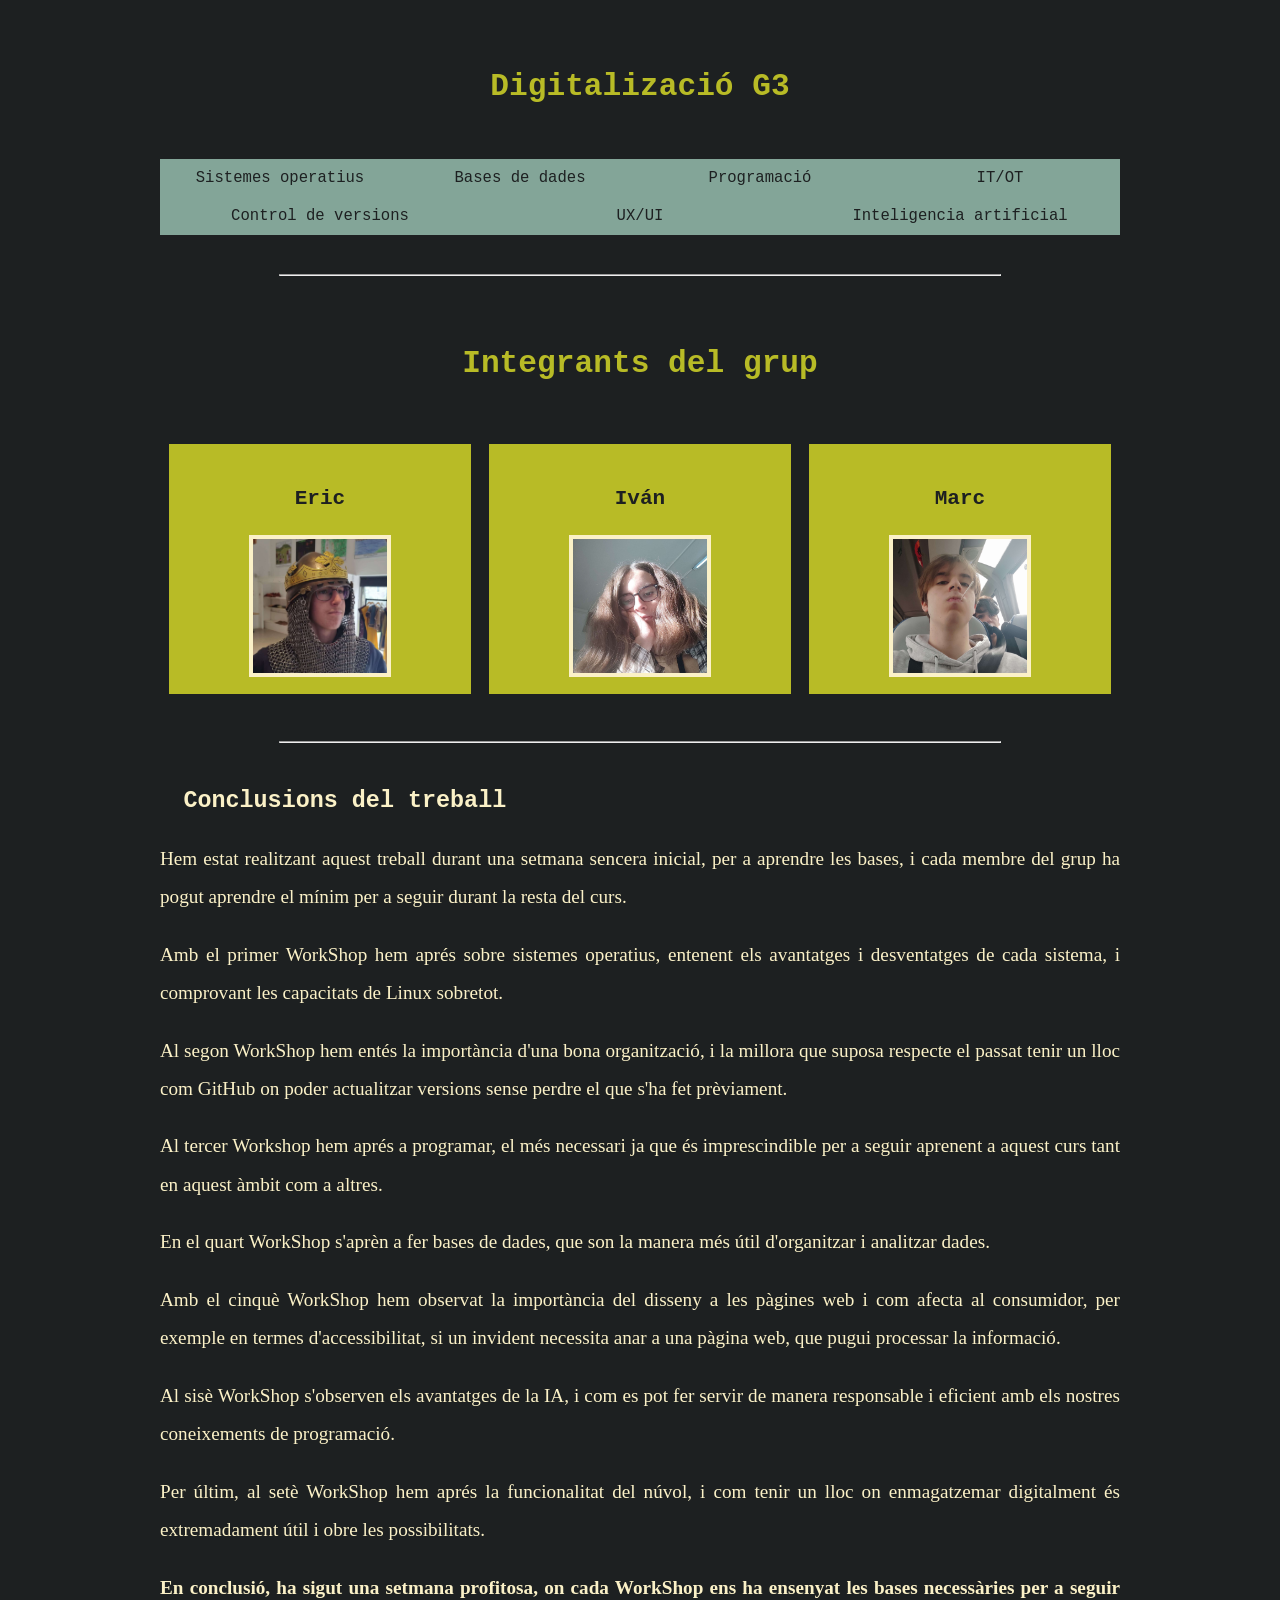
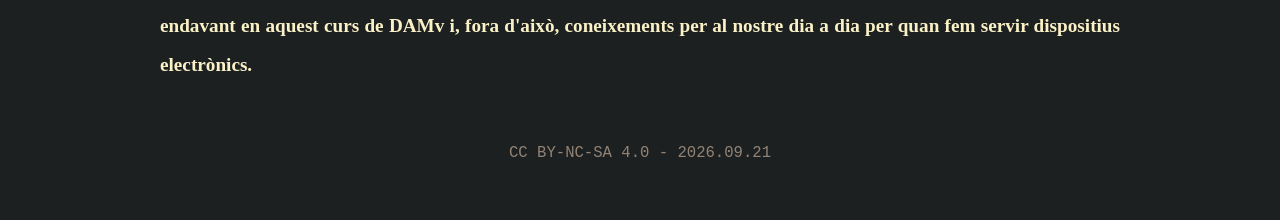
<file: index.html>
<!DOCTYPE html>
<html lang="es">
    <head>
        <meta charset="UTF-8" />
	<title>Digitalització G3</title>
        <link rel="stylesheet" href="/styles.css">
        <link rel="icon" type="image/x-icon" href="/media/pfp.jpg">
        <meta name="viewport" content="width=device-width,initial-scale=1" />
    </head>
    <script src="https://louisabraham.github.io/nekojs/neko.js" data-autostart></script>
    <body>
        <h1><a href="/">Digitalizació G3</a></h1>
        <header>
            <a href="os">Sistemes operatius</a>
            <a href="db">Bases de dades</a>
            <a href="kt">Programació</a>
            <a href="it">IT/OT</a>
        </header>
        <header>
            <a href="git">Control de versions</a>
	    <a href="ui">UX/UI</a>
            <a href="ai">Inteligencia artificial</a>
        </header>
        <hr>
        <h1>Integrants del grup</h1>
        <div id="profiles">
            <div class="profile">
                <h2>Eric</h2>
                <img src="/media/eric.jpg">
            </div>
            <div class="profile">
                <h2>Iván</h2>
                <img src="/media/ivan.jpg">
            </div>
            <div class="profile">
                <h2>Marc</h2>
                <img src="/media/marc.jpg">
            </div>
        </div>

	<hr>
	<h2>Conclusions del treball</h2>
<p>Hem estat realitzant aquest treball durant una setmana sencera inicial, per a aprendre les bases, i cada membre del grup ha pogut aprendre el mínim per a seguir durant la resta del curs.</p>
<p>Amb el primer WorkShop hem aprés sobre sistemes operatius, entenent els avantatges i desventatges de cada sistema, i comprovant les capacitats de Linux sobretot.</p>
<p>Al segon WorkShop hem entés la importància d'una bona organització, i la millora que suposa respecte el passat tenir un lloc com GitHub on poder actualitzar versions sense perdre el que s'ha fet prèviament.</p>
<p>Al tercer Workshop hem aprés a programar, el més necessari ja que és imprescindible per a seguir aprenent a aquest curs tant en aquest àmbit com a altres.</p>
<p>En el quart WorkShop s'aprèn a fer bases de dades, que son la manera més útil d'organitzar i analitzar dades.</p>
<p>Amb el cinquè WorkShop hem observat la importància del disseny a les pàgines web i com afecta al consumidor, per exemple en termes d'accessibilitat, si un invident necessita anar a una pàgina web, que pugui processar la informació.</p>
<p>Al sisè WorkShop s'observen els avantatges de la IA, i com es pot fer servir de manera responsable i eficient amb els nostres coneixements de programació.</p>
<p>Per últim, al setè WorkShop hem aprés la funcionalitat del núvol, i com tenir un lloc on enmagatzemar digitalment és extremadament útil i obre les possibilitats.</p>
<p><b>En conclusió, ha sigut una setmana profitosa, on cada WorkShop ens ha ensenyat les bases necessàries per a seguir endavant en aquest curs de DAMv i, fora d'això, coneixements per al nostre dia a dia per quan fem servir dispositius electrònics.</b></p>

        <footer>
            CC BY-NC-SA 4.0 - 2026.09.21
        </footer>
    </body>
</html>
</file>
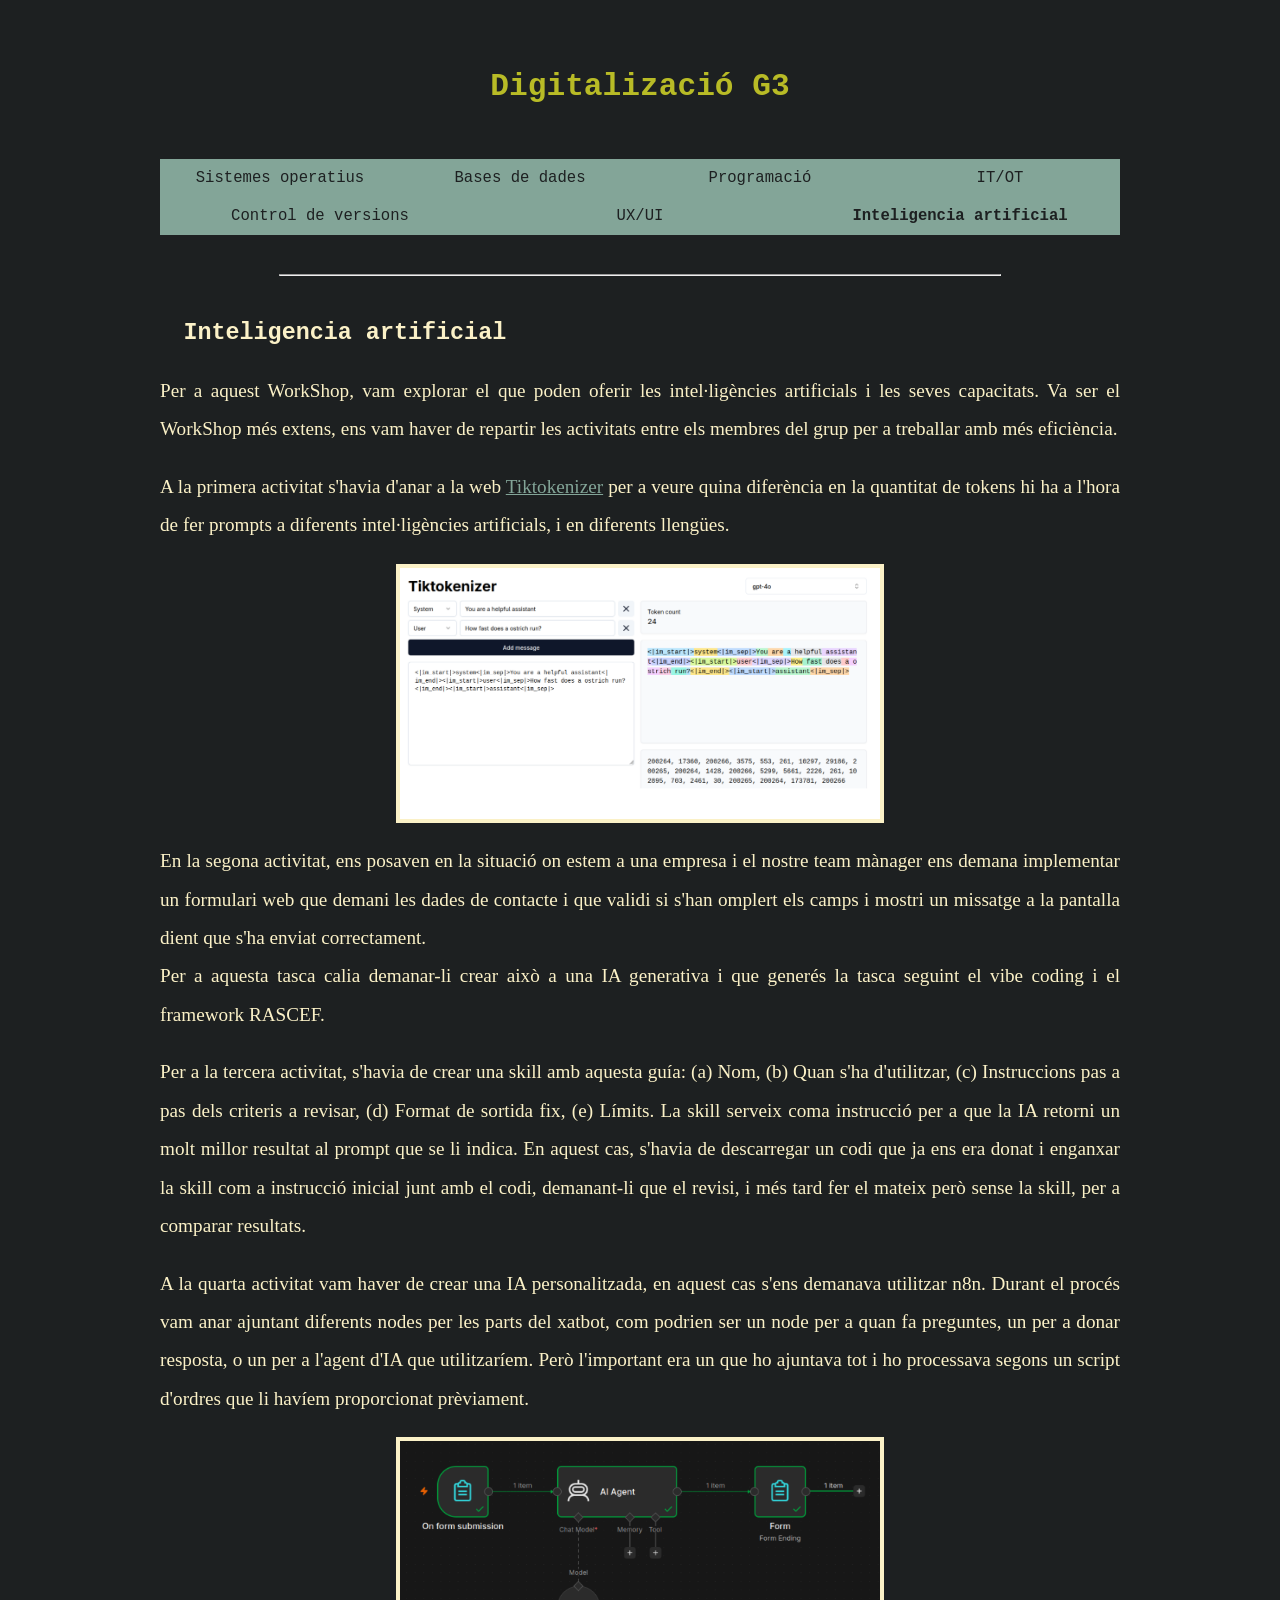
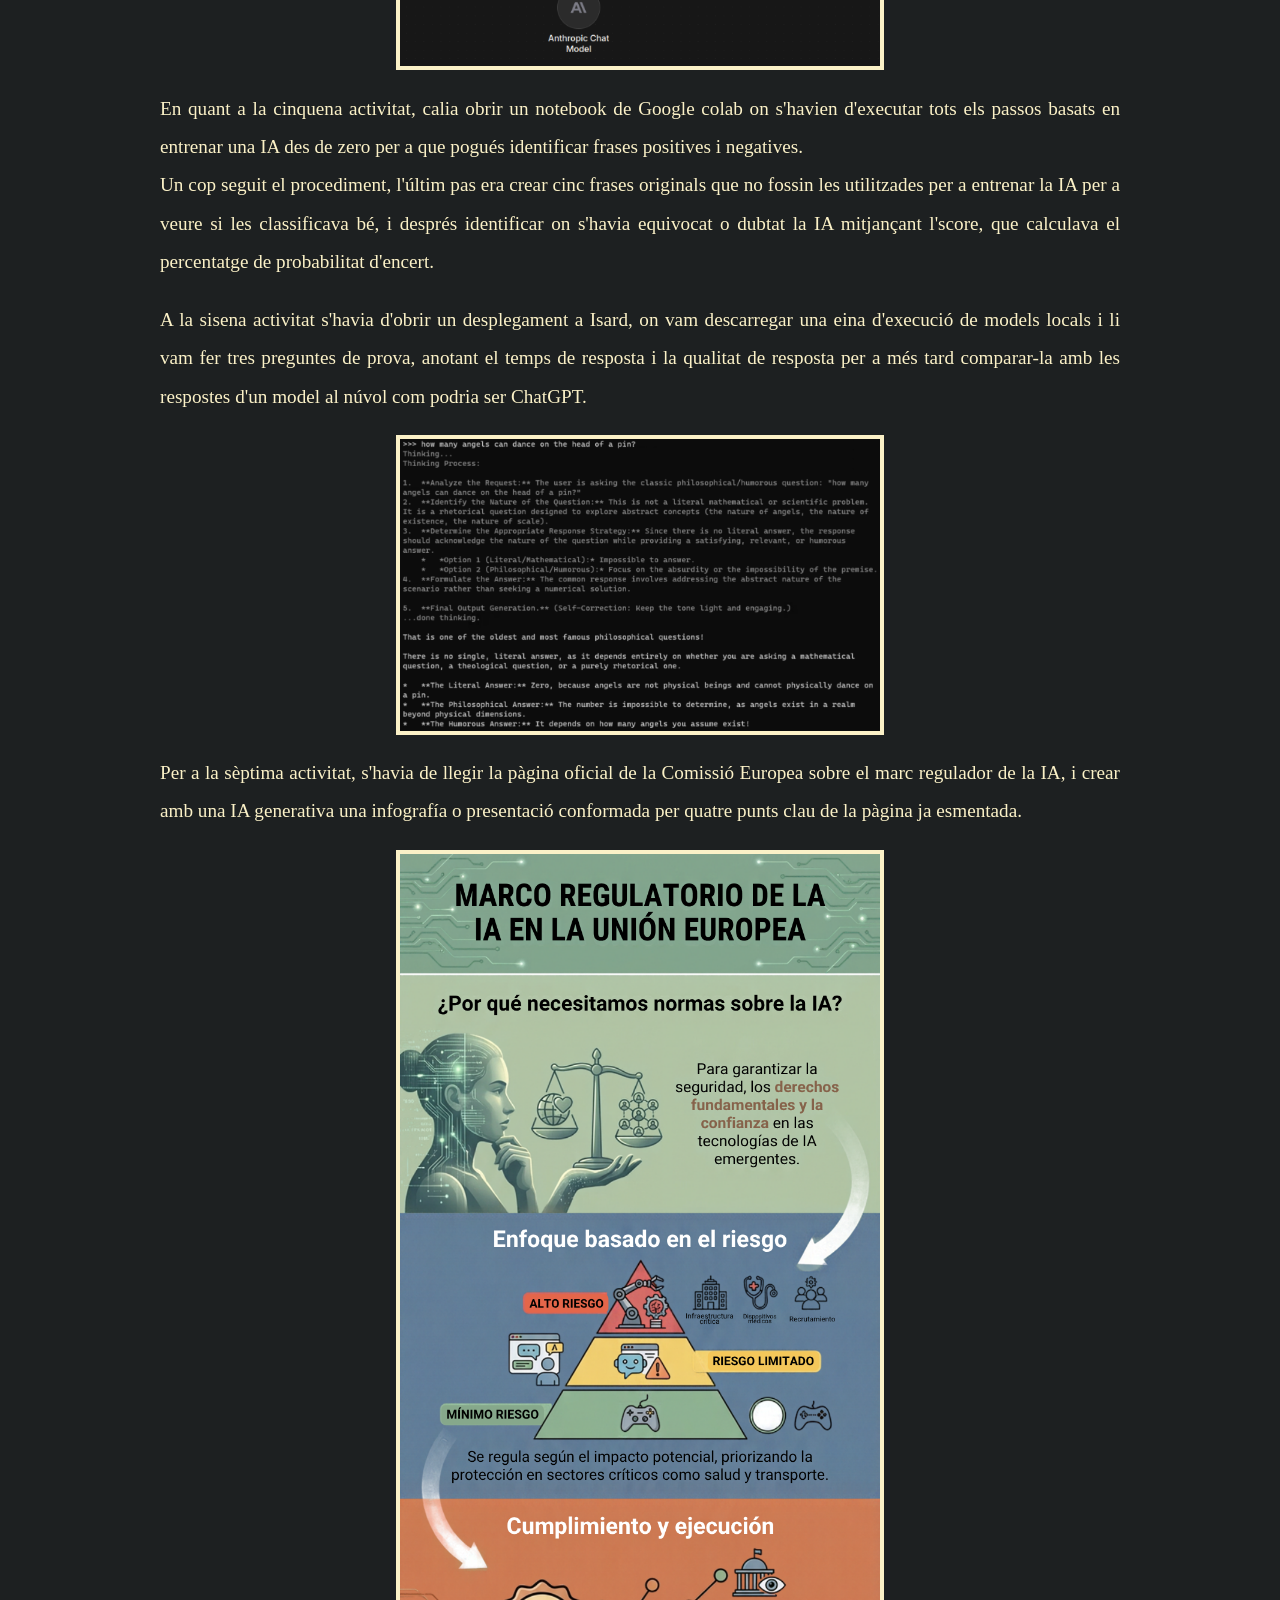
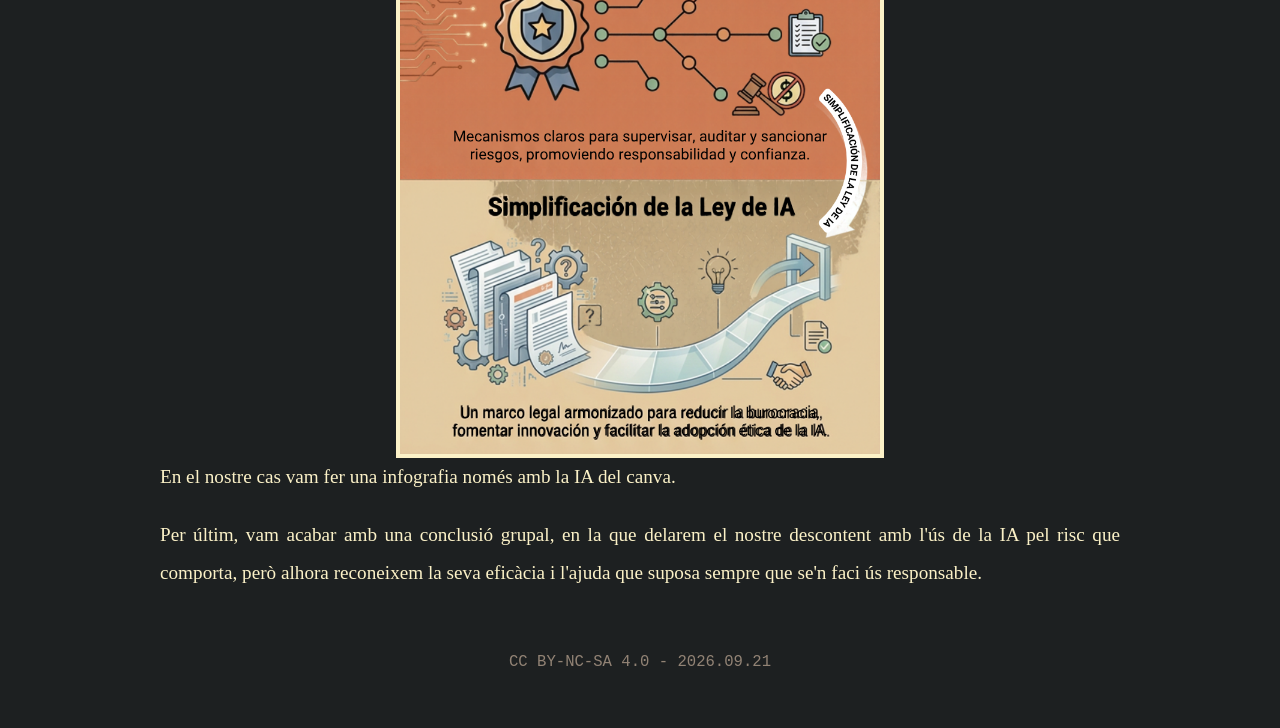
<file: ai.html>
<!DOCTYPE html>
<html lang="es">
    <head>
        <meta charset="UTF-8" />
	<title>Inteligencia artifical</title>
        <link rel="stylesheet" href="/styles.css">
        <link rel="icon" type="image/x-icon" href="/media/pfp.jpg">
        <meta name="viewport" content="width=device-width,initial-scale=1" />
    </head>
    <script src="https://louisabraham.github.io/nekojs/neko.js" data-autostart></script>
    <body>
        <h1><a href="/">Digitalizació G3</a></h1>
        <header>
            <a href="os">Sistemes operatius</a>
	    <a href="db">Bases de dades</a>
	    <a href="kt">Programació</a>
            <a href="it">IT/OT</a>
        </header>
        <header>
            <a href="git">Control de versions</a>
	    <a href="ui">UX/UI</a>
            <a href="ai"><b>Inteligencia artificial</b></a>
        </header>
        <hr>

	<h2>Inteligencia artificial</h2>
<p>Per a aquest WorkShop, vam explorar el que poden oferir les intel·ligències artificials i les seves capacitats. Va ser el WorkShop més extens, ens vam haver de repartir les activitats entre els membres del grup per a treballar amb més eficiència.</p>
<p>A la primera activitat s'havia d'anar a la web <a href="https://tiktokenizer.vercel.app/">Tiktokenizer</a> per a veure quina diferència en la quantitat de tokens hi ha a l'hora de fer prompts a diferents intel·ligències artificials, i en diferents llengües.</p>
<img src="/media/tokenizer.png">
<p>En la segona activitat, ens posaven en la situació on estem a una empresa i el nostre team mànager ens demana implementar un formulari web que demani les dades de contacte i que validi si s'han omplert els camps i mostri un missatge a la pantalla dient que s'ha enviat correctament.<br>
Per a aquesta tasca calia demanar-li crear això a una IA generativa i que generés la tasca seguint el vibe coding i el framework RASCEF.</p>
<p>Per a la tercera activitat, s'havia de crear una skill amb aquesta guía: (a) Nom, (b) Quan s'ha d'utilitzar, (c) Instruccions pas a pas dels criteris a revisar, (d) Format de sortida fix, (e) Límits. La skill serveix coma instrucció per a que la IA retorni un molt millor resultat al prompt que se li indica. En aquest cas, s'havia de descarregar un codi que ja ens era donat i enganxar la skill com a instrucció inicial junt amb el codi, demanant-li que el revisi, i més tard fer el mateix però sense la skill, per a comparar resultats.</p>
<p>A la quarta activitat vam haver de crear una IA personalitzada, en aquest cas s'ens demanava utilitzar n8n. Durant el procés vam anar ajuntant diferents nodes per les parts del xatbot, com podrien ser un node per a quan fa preguntes, un per a donar resposta, o un per a l'agent d'IA que utilitzaríem. Però l'important era un que ho ajuntava tot i ho processava segons un script d'ordres que li havíem proporcionat prèviament.</p>
<img src="/media/flow.png">
<p>En quant a la cinquena activitat, calia obrir un notebook de Google colab on s'havien d'executar tots els passos basats en entrenar una IA des de zero per a que pogués identificar frases positives i negatives.<br>
Un cop seguit el procediment, l'últim pas era crear cinc frases originals que no fossin les utilitzades per a entrenar la IA per a veure si les classificava bé, i després identificar on s'havia equivocat o dubtat la IA mitjançant l'score, que calculava el percentatge de probabilitat d'encert.</p>
<p>A la sisena activitat s'havia d'obrir un desplegament a Isard, on vam descarregar una eina d'execució de models locals i li vam fer tres preguntes de prova, anotant el temps de resposta i la qualitat de resposta per a més tard comparar-la amb les respostes d'un model al núvol com podria ser ChatGPT.</p>
<img src="/media/gemma.png">
<p>Per a la sèptima activitat, s'havia de llegir la pàgina oficial de la Comissió Europea sobre el marc regulador de la IA, i crear amb una IA generativa una infografía o presentació conformada per quatre punts clau de la pàgina ja esmentada.</p>
<img src="/media/info.png">
En el nostre cas vam fer una infografia només amb la IA del canva.</p>
<p>Per últim, vam acabar amb una conclusió grupal, en la que delarem el nostre descontent amb l'ús de la IA pel risc que comporta, però alhora reconeixem la seva eficàcia i l'ajuda que suposa sempre que se'n faci ús responsable.</p>

        <footer>
            CC BY-NC-SA 4.0 - 2026.09.21
        </footer>
    </body>
</html>
</file>
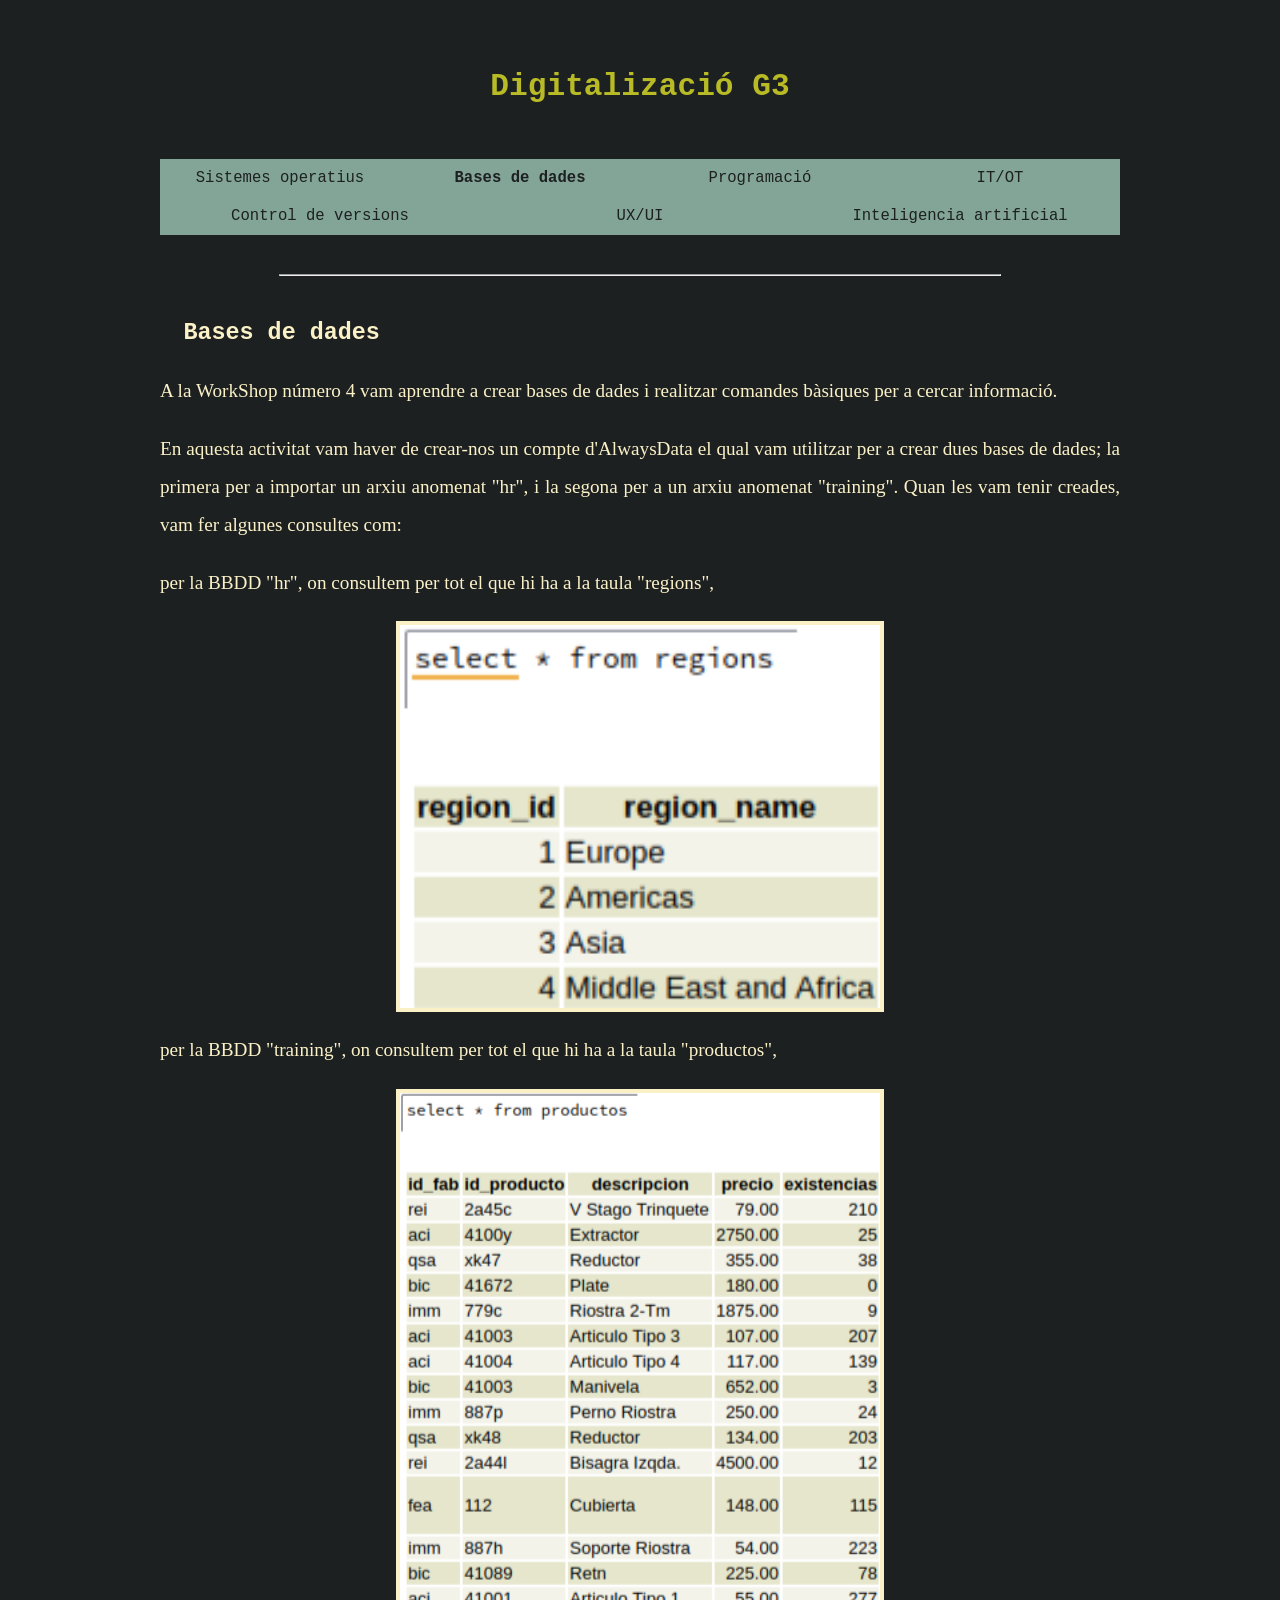
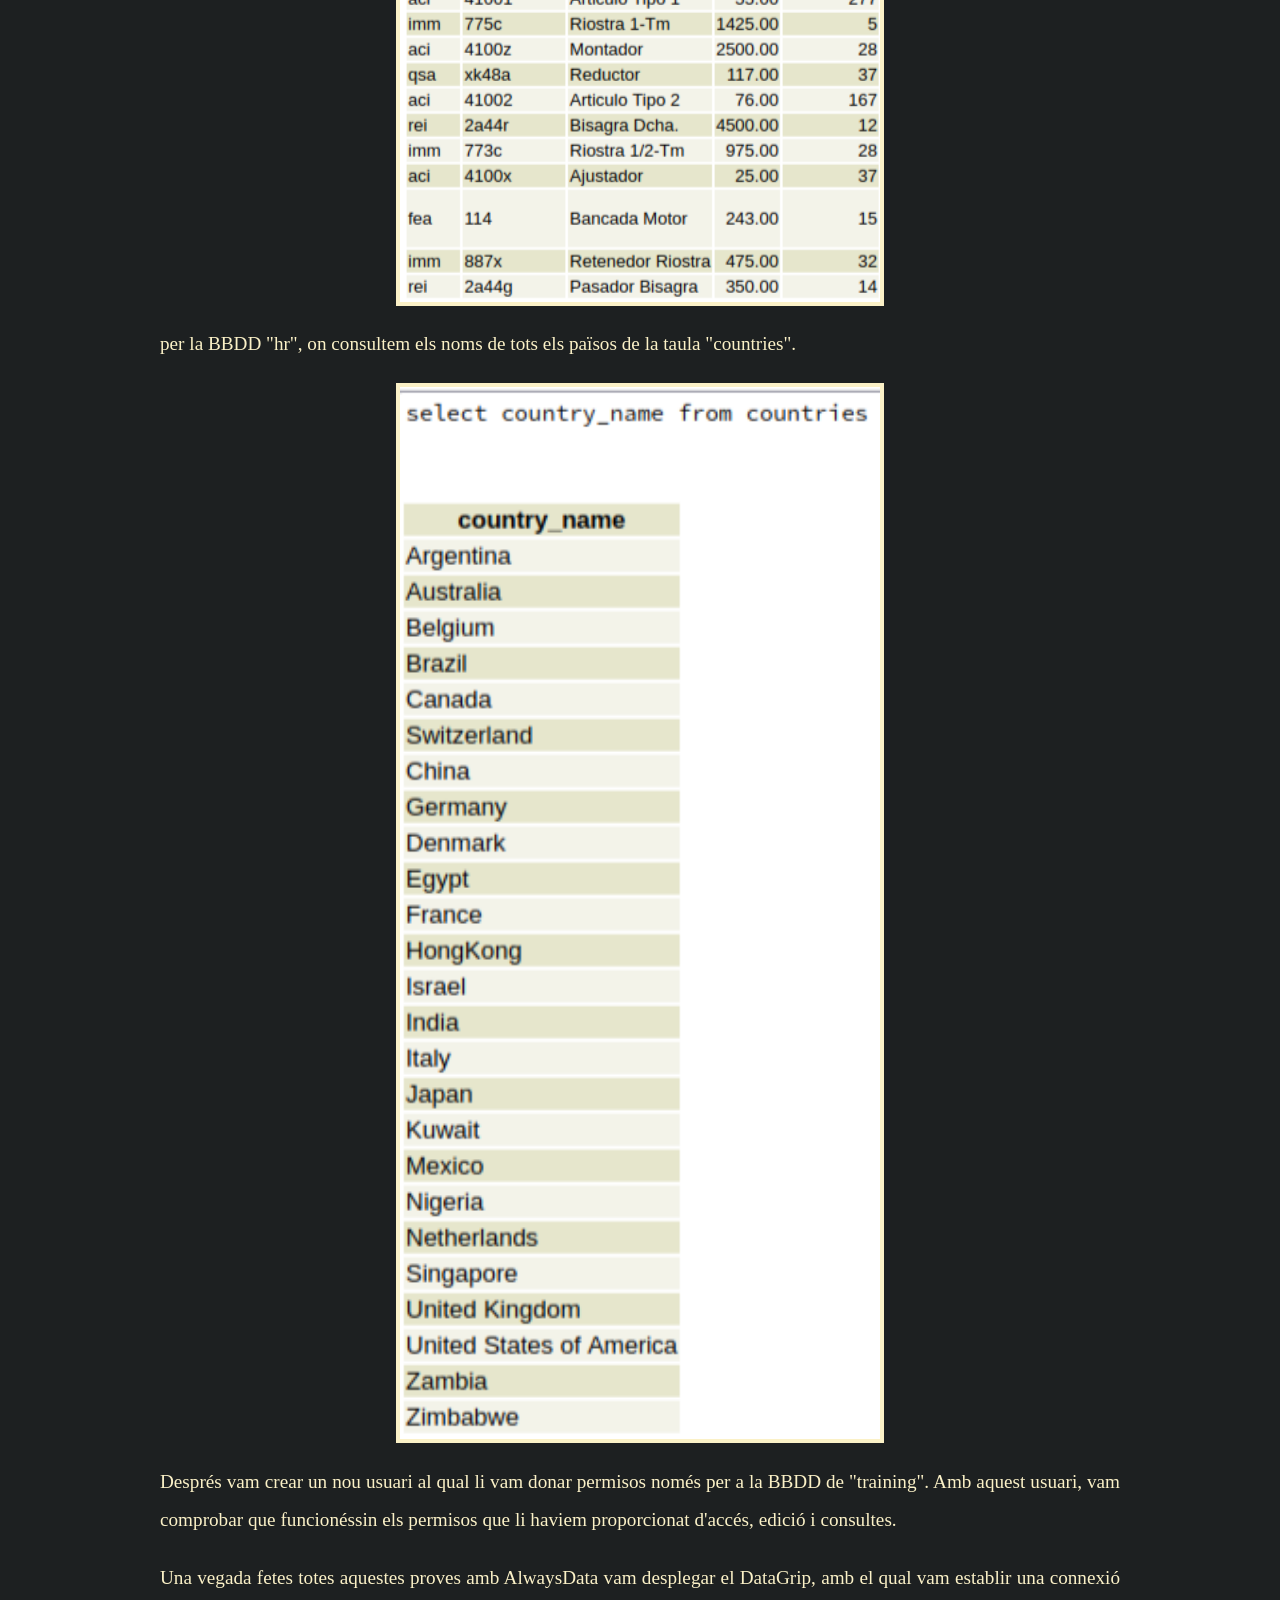
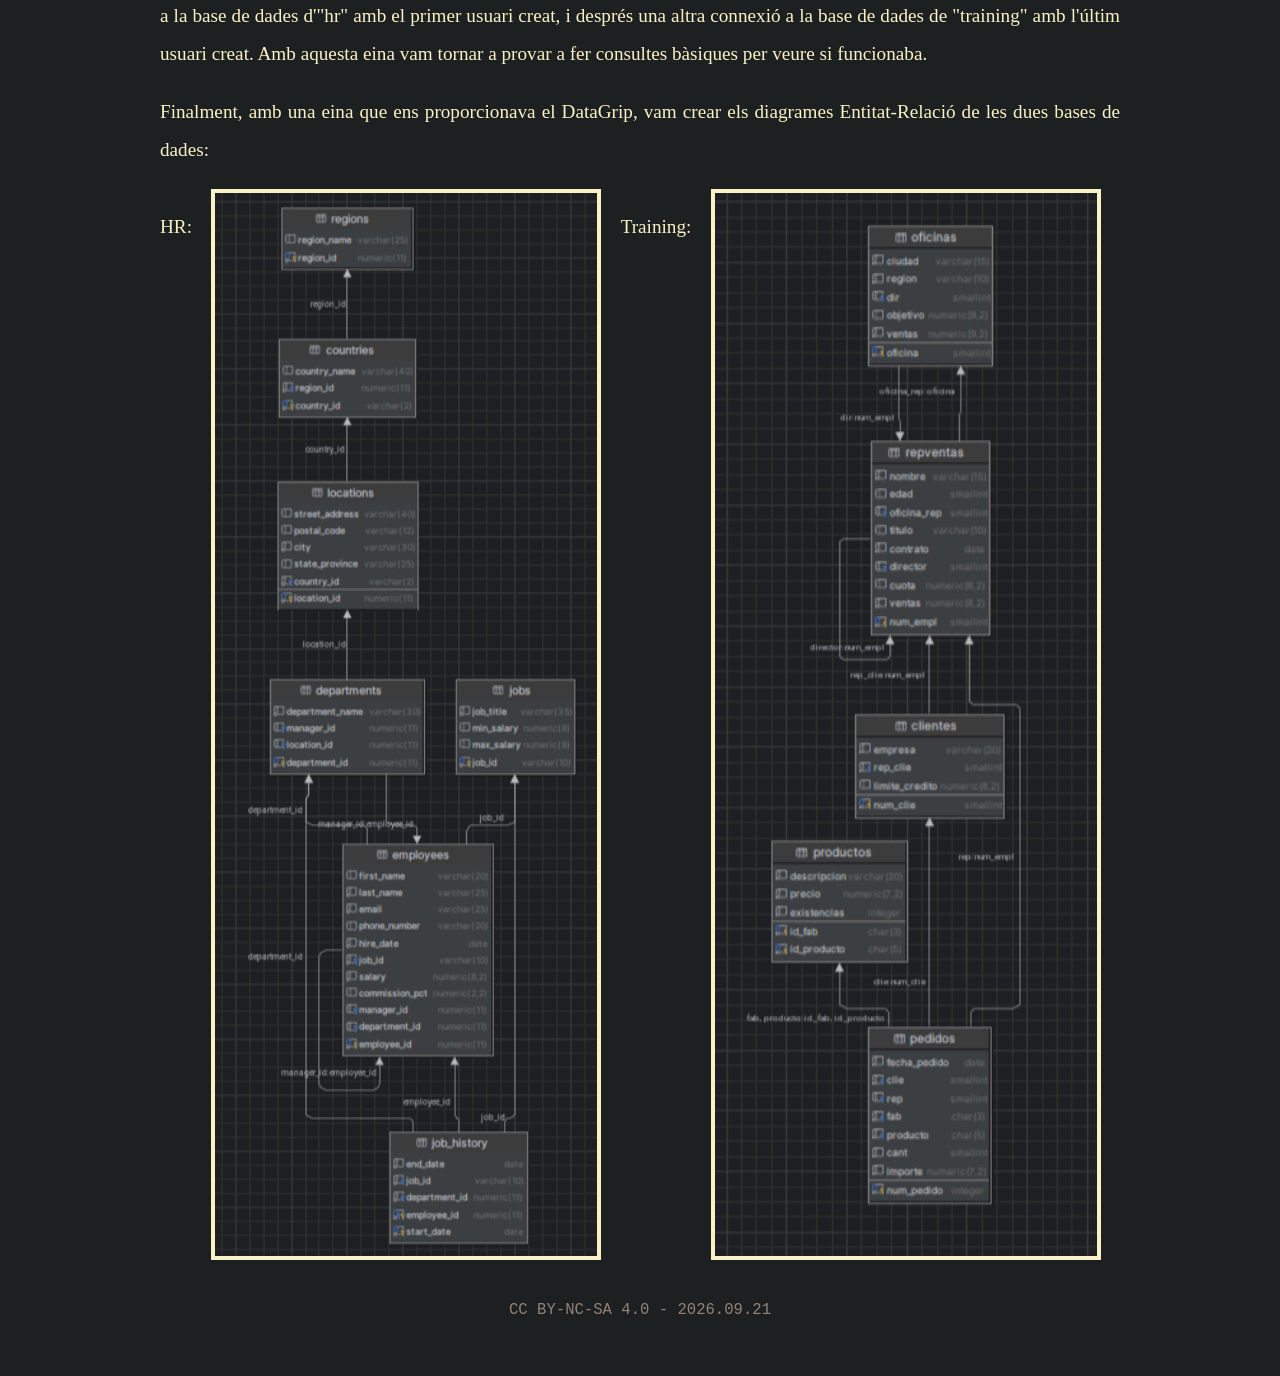
<file: db.html>
<!DOCTYPE html>
<html lang="es">
    <head>
        <meta charset="UTF-8" />
	<title>Bases de dades</title>
        <link rel="stylesheet" href="/styles.css">
        <link rel="icon" type="image/x-icon" href="/media/pfp.jpg">
        <meta name="viewport" content="width=device-width,initial-scale=1" />
    </head>
    <script src="https://louisabraham.github.io/nekojs/neko.js" data-autostart></script>
    <body>
        <h1><a href="/">Digitalizació G3</a></h1>
        <header>
            <a href="os">Sistemes operatius</a>
	    <a href="db"><b>Bases de dades</b></a>
	    <a href="kt">Programació</a>
            <a href="it">IT/OT</a>
        </header>
        <header>
            <a href="git">Control de versions</a>
            <a href="ui">UX/UI</a>
            <a href="ai">Inteligencia artificial</a>
        </header>
        <hr>

	<h2>Bases de dades</h2>
	<p>A la WorkShop número 4 vam aprendre a crear bases de dades i realitzar comandes bàsiques per a cercar informació.</p>
	<p>En aquesta activitat vam haver de crear-nos un compte d'AlwaysData el qual vam utilitzar per a crear dues bases de dades; la primera per a importar un arxiu anomenat "hr", i la segona per a un arxiu anomenat "training". Quan les vam tenir creades, vam fer algunes consultes com:</p>
	<p>per la BBDD "hr", on consultem per tot el que hi ha a la taula "regions",</p>
	<p><img src="/media/consulta1.png" alt="consulta1"></p>
	<p>per la BBDD "training", on consultem per tot el que hi ha a la taula "productos",</p>
	<p><img src="/media/conuslta2.png" alt="training"></p>
	<p>per la BBDD "hr", on consultem els noms de tots els països de la taula "countries".</p>
	<p><img src="/media/consulta3.png" alt="training"></p>
	<p>Després vam crear un nou usuari al qual li vam donar permisos només per a la BBDD de "training". Amb aquest usuari, vam comprobar que funcionéssin els permisos que li haviem proporcionat d'accés, edició i consultes.</p>
	<p>Una vegada fetes totes aquestes proves amb AlwaysData vam desplegar el DataGrip, amb el qual vam establir una connexió a la base de dades d'"hr" amb el primer usuari creat, i després una altra connexió a la base de dades de "training" amb l'últim usuari creat. Amb aquesta eina vam tornar a provar a fer consultes bàsiques per veure si funcionaba.</p>
	<p>Finalment, amb una eina que ens proporcionava el DataGrip, vam crear els diagrames Entitat-Relació de les dues bases de dades:</p>
	<div class="flex">
	<p>HR:</p>
		<img src="/media/training.png" alt="training">
	<p>Training:</p>
		<img src="/media/hr.png" alt="hr">
	</div>

        <footer>
            CC BY-NC-SA 4.0 - 2026.09.21
        </footer>
    </body>
</html>
</file>
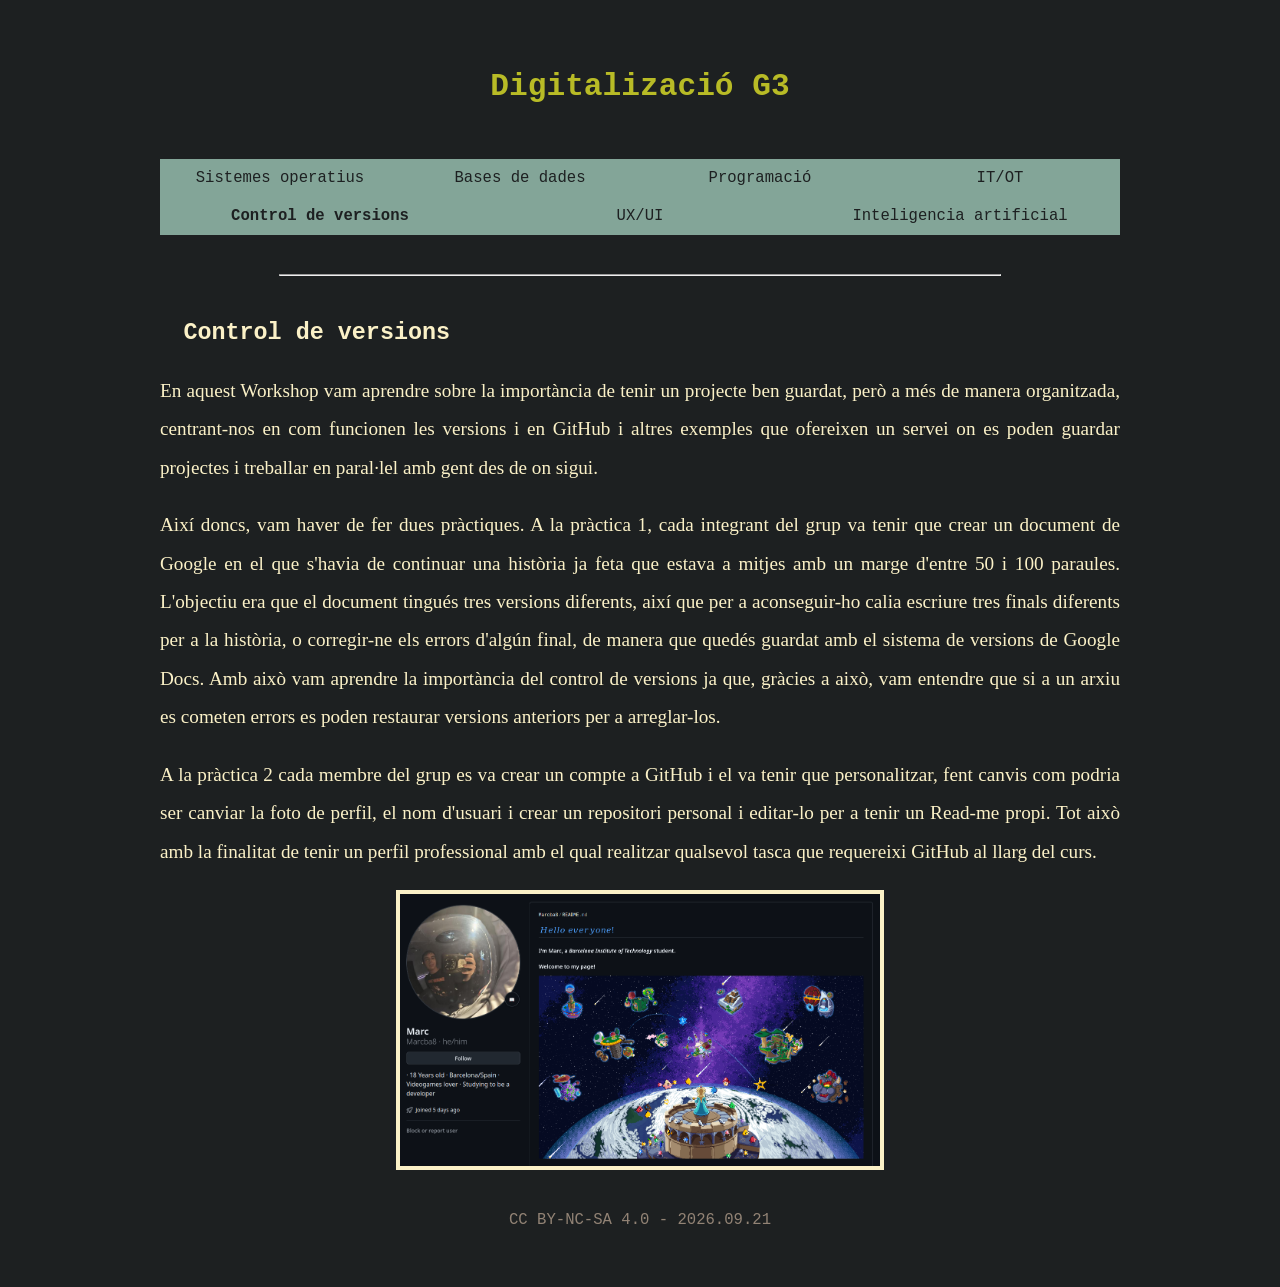
<file: git.html>
<!DOCTYPE html>
<html lang="es">
    <head>
        <meta charset="UTF-8" />
	<title>Control de versions</title>
        <link rel="stylesheet" href="/styles.css">
        <link rel="icon" type="image/x-icon" href="/media/pfp.jpg">
        <meta name="viewport" content="width=device-width,initial-scale=1" />
    </head>
    <script src="https://louisabraham.github.io/nekojs/neko.js" data-autostart></script>
    <body>
        <h1><a href="/">Digitalizació G3</a></h1>
        <header>
            <a href="os">Sistemes operatius</a>
	    <a href="db">Bases de dades</a>
            <a href="kt">Programació</a>
            <a href="it">IT/OT</a>
        </header>
        <header>
            <a href="git"><b>Control de versions</b></a>
            <a href="ui">UX/UI</a>
            <a href="ai">Inteligencia artificial</a>
        </header>
        <hr>

	<h2>Control de versions</h2>
	<p>En aquest Workshop vam aprendre sobre la importància de tenir un projecte ben guardat, però a més de manera organitzada, centrant-nos en com funcionen les versions i en GitHub i altres exemples que ofereixen un servei on es poden guardar projectes i treballar en paral·lel amb gent des de on sigui.</p>
	<p>Així doncs, vam haver de fer dues pràctiques. A la pràctica 1, cada integrant del grup va tenir que crear un document de Google en el que s'havia de continuar una història ja feta que estava a mitjes amb un marge d'entre 50 i 100 paraules. L'objectiu era que el document tingués tres versions diferents, així que per a aconseguir-ho calia escriure tres finals diferents per a la història, o corregir-ne els errors d'algún final, de manera que quedés guardat amb el sistema de versions de Google Docs. Amb això vam aprendre la importància del control de versions ja que, gràcies a això, vam entendre que si a un arxiu es cometen errors es poden restaurar versions anteriors per a arreglar-los.</p>
	<p>A la pràctica 2 cada membre del grup es va crear un compte a GitHub i el va tenir que personalitzar, fent canvis com podria ser canviar la foto de perfil, el nom d'usuari i crear un repositori personal i editar-lo per a tenir un Read-me propi. Tot això amb la finalitat de tenir un perfil professional amb el qual realitzar qualsevol tasca que requereixi GitHub al llarg del curs.</p>
	<img src="/media/github.png">

        <footer>
            CC BY-NC-SA 4.0 - 2026.09.21
        </footer>
    </body>
</html>
</file>
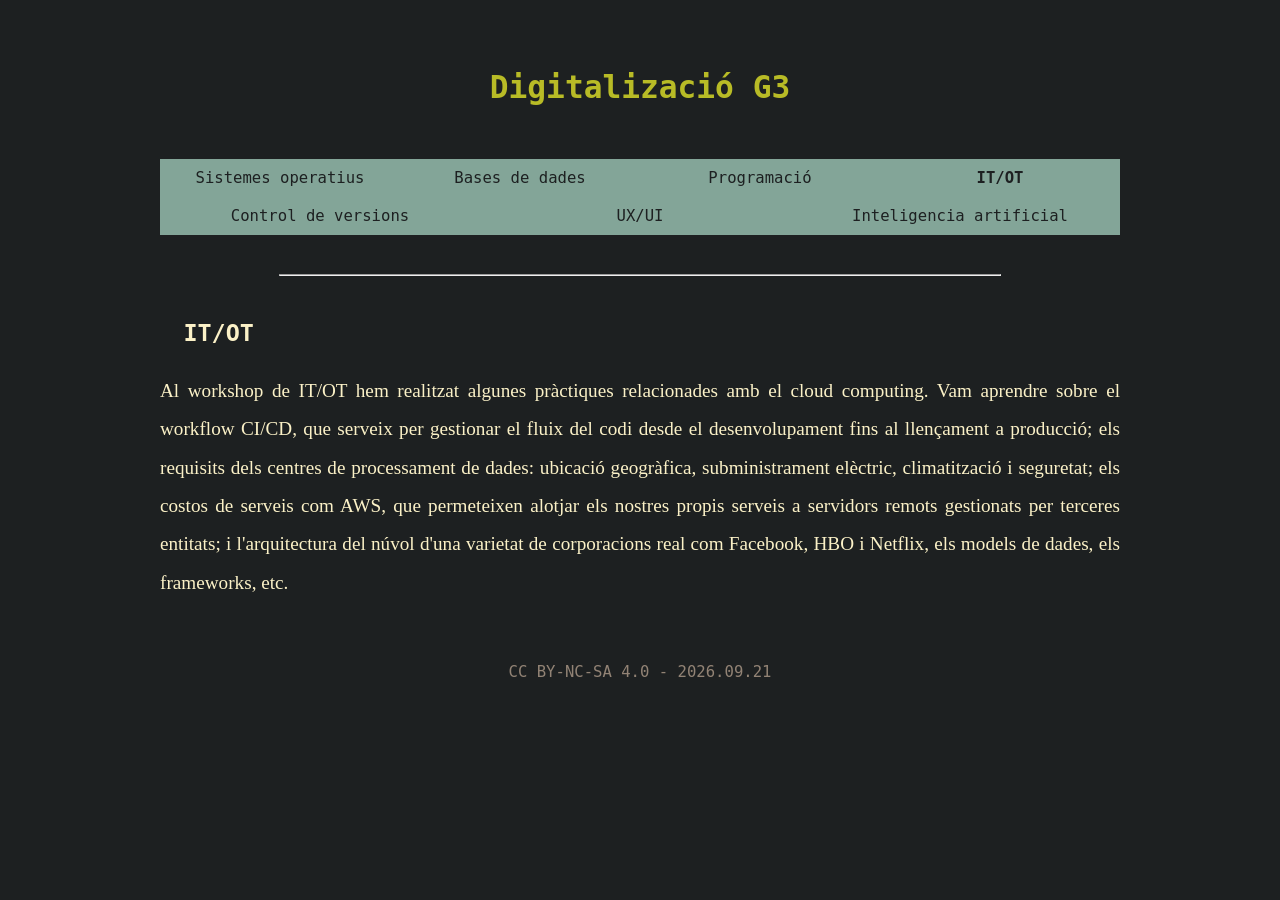
<file: it.html>
<!DOCTYPE html>
<html lang="es">
    <head>
        <meta charset="UTF-8" />
	<title>IT/OT</title>
        <link rel="stylesheet" href="/styles.css">
        <link rel="icon" type="image/x-icon" href="/media/pfp.jpg">
        <meta name="viewport" content="width=device-width,initial-scale=1" />
    </head>
    <script src="https://louisabraham.github.io/nekojs/neko.js" data-autostart></script>
    <body>
        <h1><a href="/">Digitalizació G3</a></h1>
        <header>
            <a href="os">Sistemes operatius</a>
	    <a href="db">Bases de dades</a>
            <a href="kt">Programació</a>
            <a href="it"><b>IT/OT</b></a>
        </header>
        <header>
            <a href="git">Control de versions</a>
            <a href="ui">UX/UI</a>
            <a href="ai">Inteligencia artificial</a>
        </header>
        <hr>

	<h2>IT/OT</h2>
	<p>Al workshop de IT/OT hem realitzat algunes pràctiques relacionades amb el cloud computing. Vam aprendre sobre el workflow CI/CD, que serveix per gestionar el fluix del codi desde el desenvolupament fins al llençament a producció; els requisits dels centres de processament de dades: ubicació geogràfica, subministrament elèctric, climatització i seguretat; els costos de serveis com AWS, que permeteixen alotjar els nostres propis serveis a servidors remots gestionats per terceres entitats; i l'arquitectura del núvol d'una varietat de corporacions real com Facebook, HBO i Netflix, els models de dades, els frameworks, etc.</p>

        <footer>
            CC BY-NC-SA 4.0 - 2026.09.21
        </footer>
    </body>
</html>
</file>
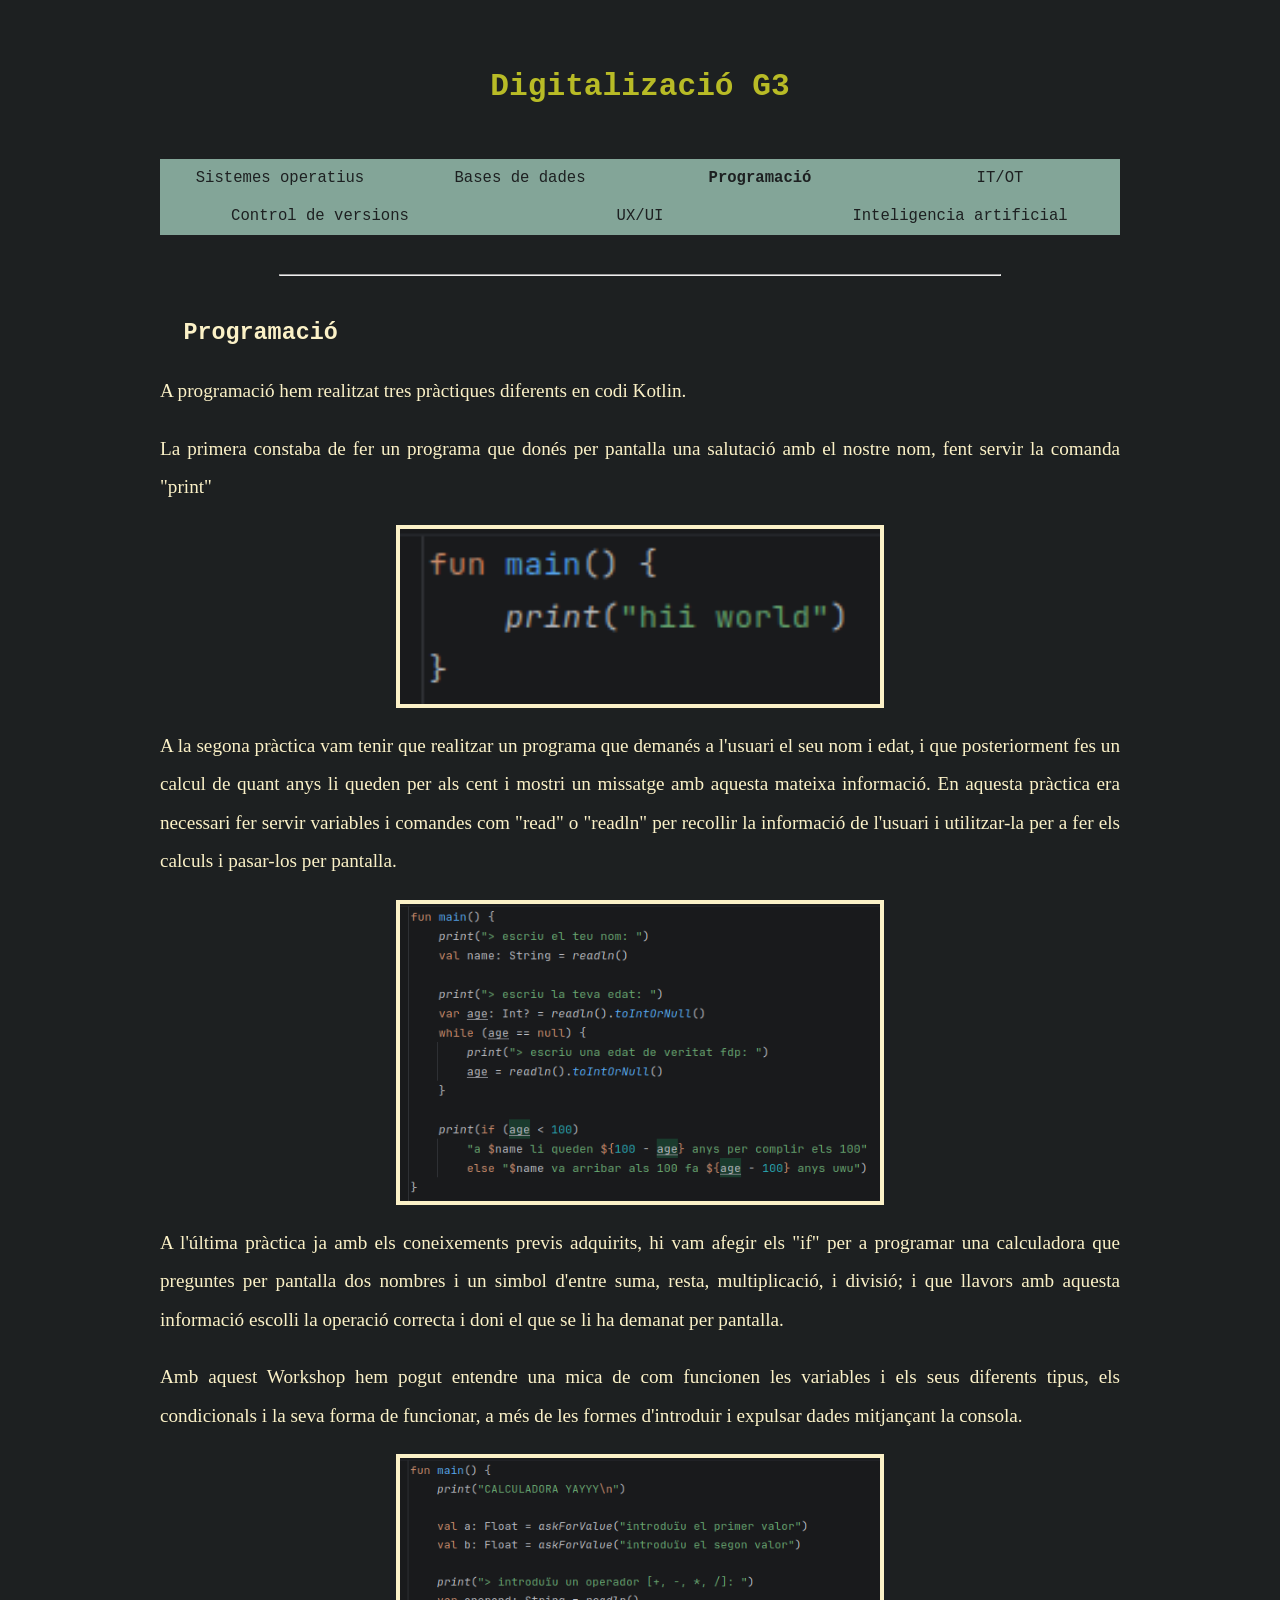
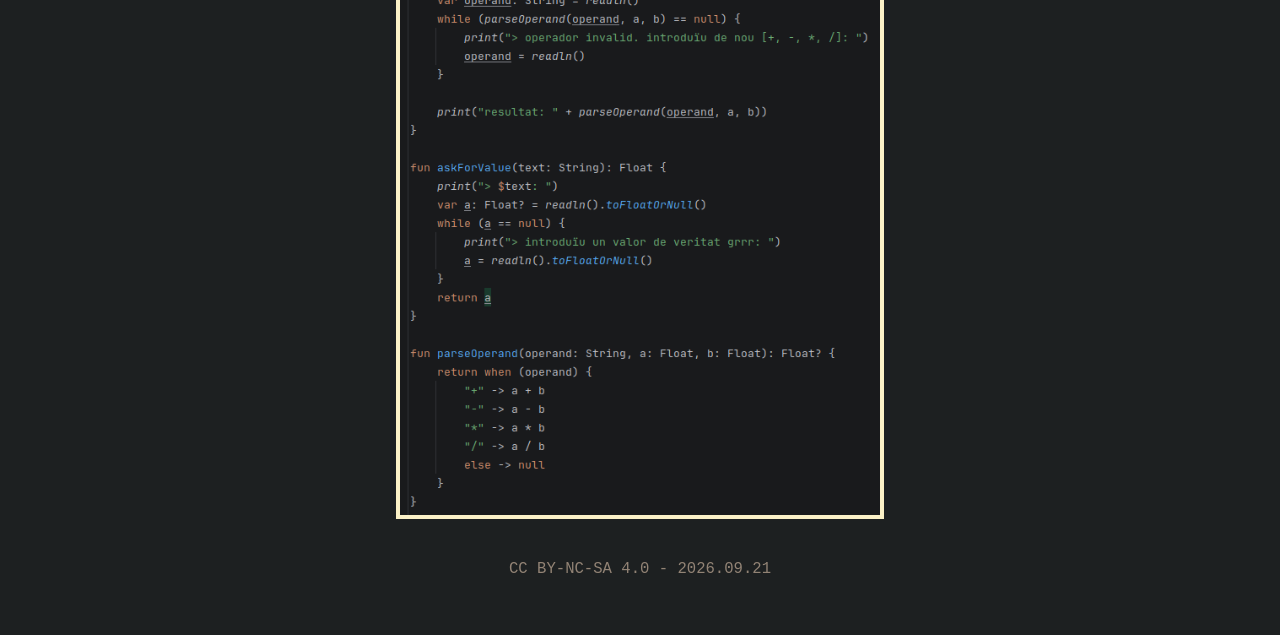
<file: kt.html>
<!DOCTYPE html>
<html lang="es">
    <head>
        <meta charset="UTF-8" />
	<title>Programació</title>
        <link rel="stylesheet" href="/styles.css">
        <link rel="icon" type="image/x-icon" href="/media/pfp.jpg">
        <meta name="viewport" content="width=device-width,initial-scale=1" />
    </head>
    <script src="https://louisabraham.github.io/nekojs/neko.js" data-autostart></script>
    <body>
        <h1><a href="/">Digitalizació G3</a></h1>
        <header>
            <a href="os">Sistemes operatius</a>
	    <a href="db">Bases de dades</a>
	    <a href="kt"><b>Programació</b></a>
            <a href="it">IT/OT</a>
        </header>
        <header>
            <a href="git">Control de versions</a>
            <a href="ui">UX/UI</a>
            <a href="ai">Inteligencia artificial</a>
        </header>
        <hr>

	<h2>Programació</h2>
	<p>A programació hem realitzat tres pràctiques diferents en codi Kotlin.</p>
	<p>La primera constaba de fer un programa que donés per pantalla una salutació amb el nostre nom, fent servir la comanda "print"</p>
	<img src="/media/print.png">
	<p>A la segona pràctica vam tenir que realitzar un programa que demanés a l'usuari el seu nom i edat, i que posteriorment fes un calcul de quant anys li queden per als cent i mostri un missatge amb aquesta mateixa informació. En aquesta pràctica era necessari fer servir variables i comandes com "read" o "readln" per recollir la informació de l'usuari i utilitzar-la per a fer els calculs i pasar-los per pantalla.</p>
	<img src="/media/edat.png">
	<p>A l'última pràctica ja amb els coneixements previs adquirits, hi vam afegir els "if" per a programar una calculadora que preguntes per pantalla dos nombres i un simbol d'entre suma, resta, multiplicació, i divisió; i que llavors amb aquesta informació escolli la operació correcta i doni el que se li ha demanat per pantalla.</p>
	<p>Amb aquest Workshop hem pogut entendre una mica de com funcionen les variables i els seus diferents tipus, els condicionals i la seva forma de funcionar, a més de les formes d'introduir i expulsar dades mitjançant la consola.</p>
	<img src="/media/calc.png">

        <footer>
            CC BY-NC-SA 4.0 - 2026.09.21
        </footer>
    </body>
</html>
</file>
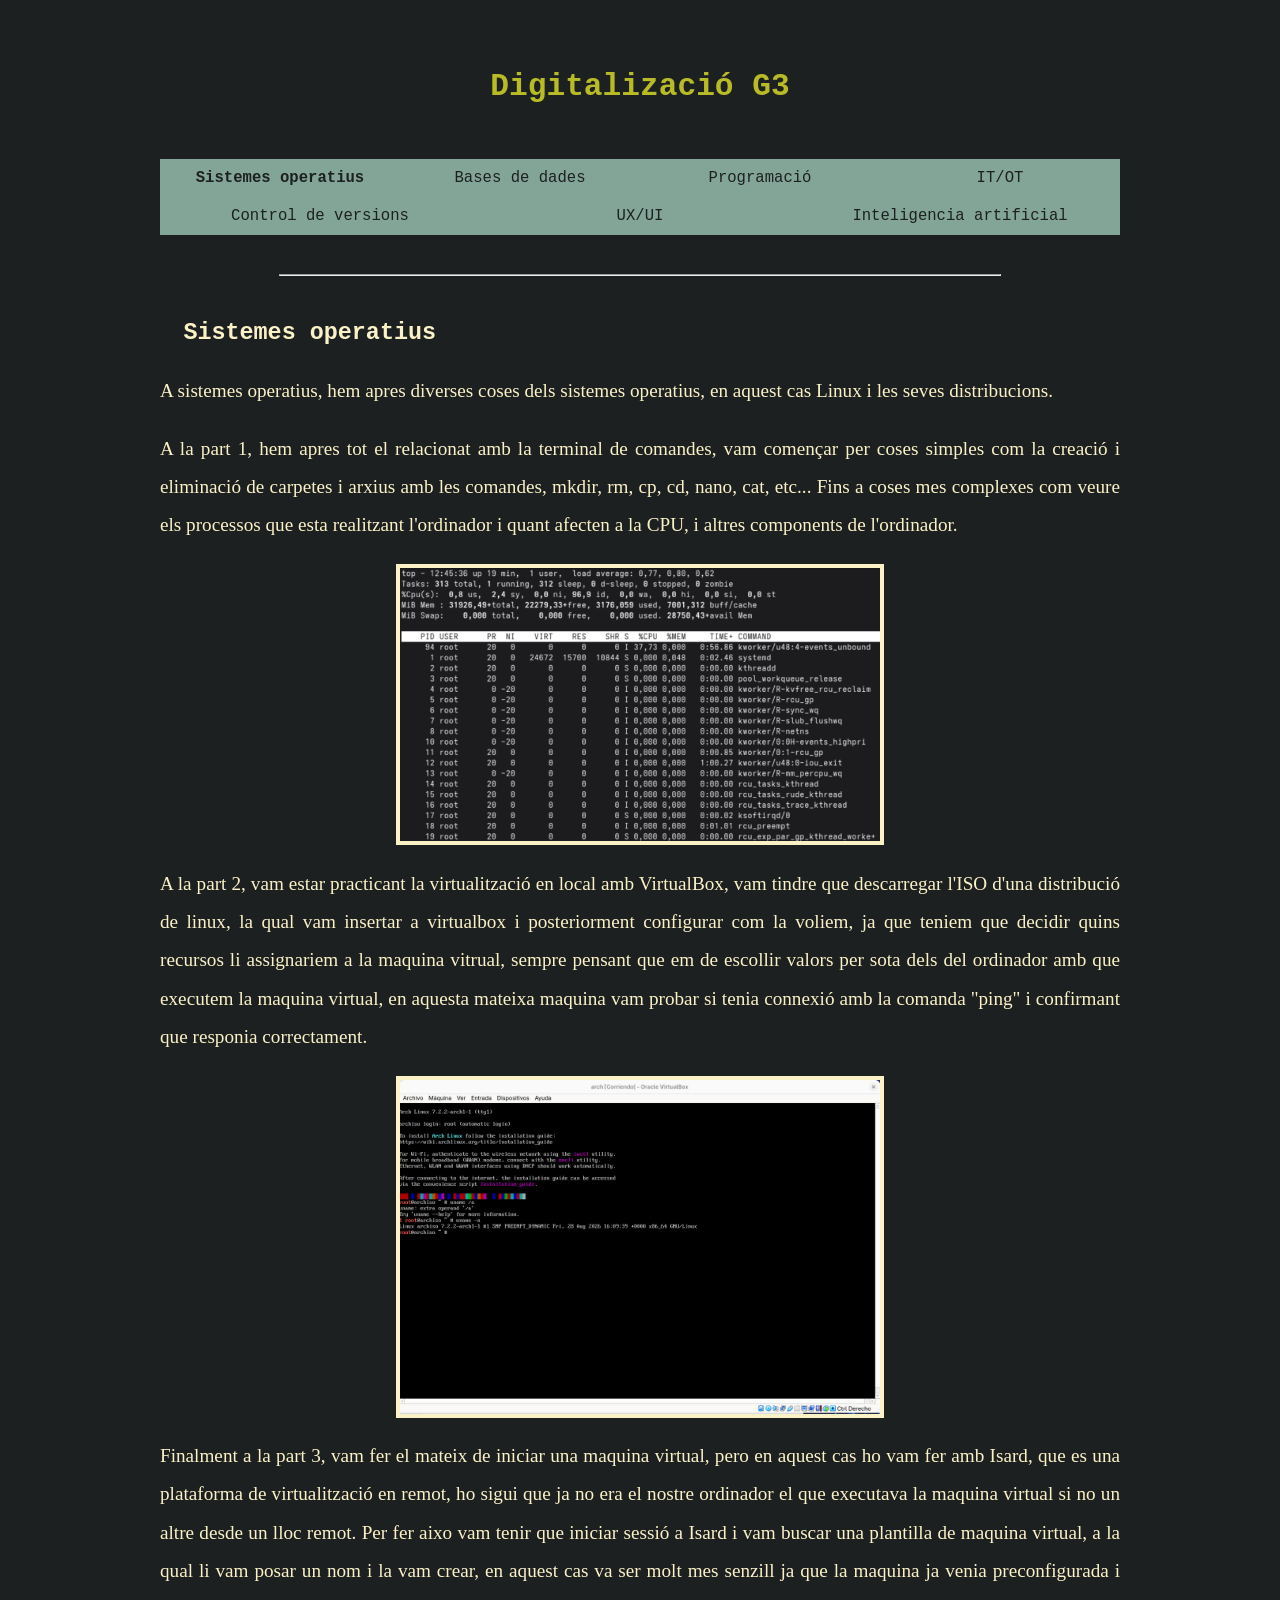
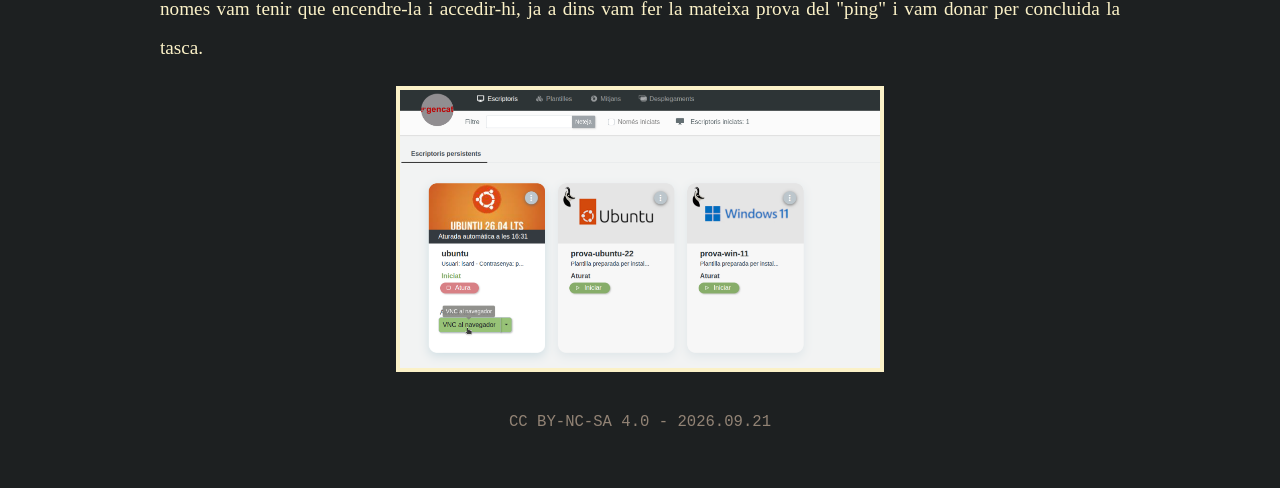
<file: os.html>
<!DOCTYPE html>
<html lang="es">
    <head>
        <meta charset="UTF-8" />
	<title>Sistemes operatius</title>
        <link rel="stylesheet" href="/styles.css">
        <link rel="icon" type="image/x-icon" href="/media/pfp.jpg">
        <meta name="viewport" content="width=device-width,initial-scale=1" />
    </head>
    <script src="https://louisabraham.github.io/nekojs/neko.js" data-autostart></script>
    <body>
        <h1><a href="/">Digitalizació G3</a></h1>
        <header>
            <a href="os"><b>Sistemes operatius</b></a>
	    <a href="db">Bases de dades</a>
            <a href="kt">Programació</a>
            <a href="it">IT/OT</a>
        </header>
        <header>
            <a href="git">Control de versions</a>
            <a href="ui">UX/UI</a>
            <a href="ai">Inteligencia artificial</a>
        </header>
        <hr>

	<h2>Sistemes operatius</h2>
	<p>A sistemes operatius, hem apres diverses coses dels sistemes operatius, en aquest cas Linux i les seves distribucions.</p>
	<p>A la part 1, hem apres tot el relacionat amb la terminal de comandes, vam començar per coses simples com la creació i eliminació de carpetes i arxius amb les comandes, mkdir, rm, cp, cd, nano, cat, etc... Fins a coses mes complexes com veure els processos que esta realitzant l'ordinador i quant afecten a la CPU, i altres components de l'ordinador.</p>
	<img src="/media/top.png">
	<p>A la part 2, vam estar practicant la virtualització en local amb VirtualBox, vam tindre que descarregar l'ISO d'una distribució de linux, la qual vam insertar a virtualbox i posteriorment configurar com la voliem, ja que teniem que decidir quins recursos li assignariem a la maquina vitrual, sempre pensant que em de escollir valors per sota dels del ordinador amb que executem la maquina virtual, en aquesta mateixa maquina vam probar si tenia connexió amb la comanda "ping" i confirmant que responia correctament.</p>
	<img src="/media/vm.png">
	<p>Finalment a la part 3, vam fer el mateix de iniciar una maquina virtual, pero en aquest cas ho vam fer amb Isard, que es una plataforma de virtualització en remot, ho sigui que ja no era el nostre ordinador el que executava la maquina virtual si no un altre desde un lloc remot. Per fer aixo vam tenir que iniciar sessió a Isard i vam buscar una plantilla de maquina virtual, a la qual li vam posar un nom i la vam crear, en aquest cas va ser molt mes senzill ja que la maquina ja venia preconfigurada i nomes vam tenir que encendre-la i accedir-hi, ja a dins vam fer la mateixa prova del "ping" i vam donar per concluida la tasca.</p>
	<img src="/media/isard.png">

        <footer>
            CC BY-NC-SA 4.0 - 2026.09.21
        </footer>
    </body>
</html>
</file>
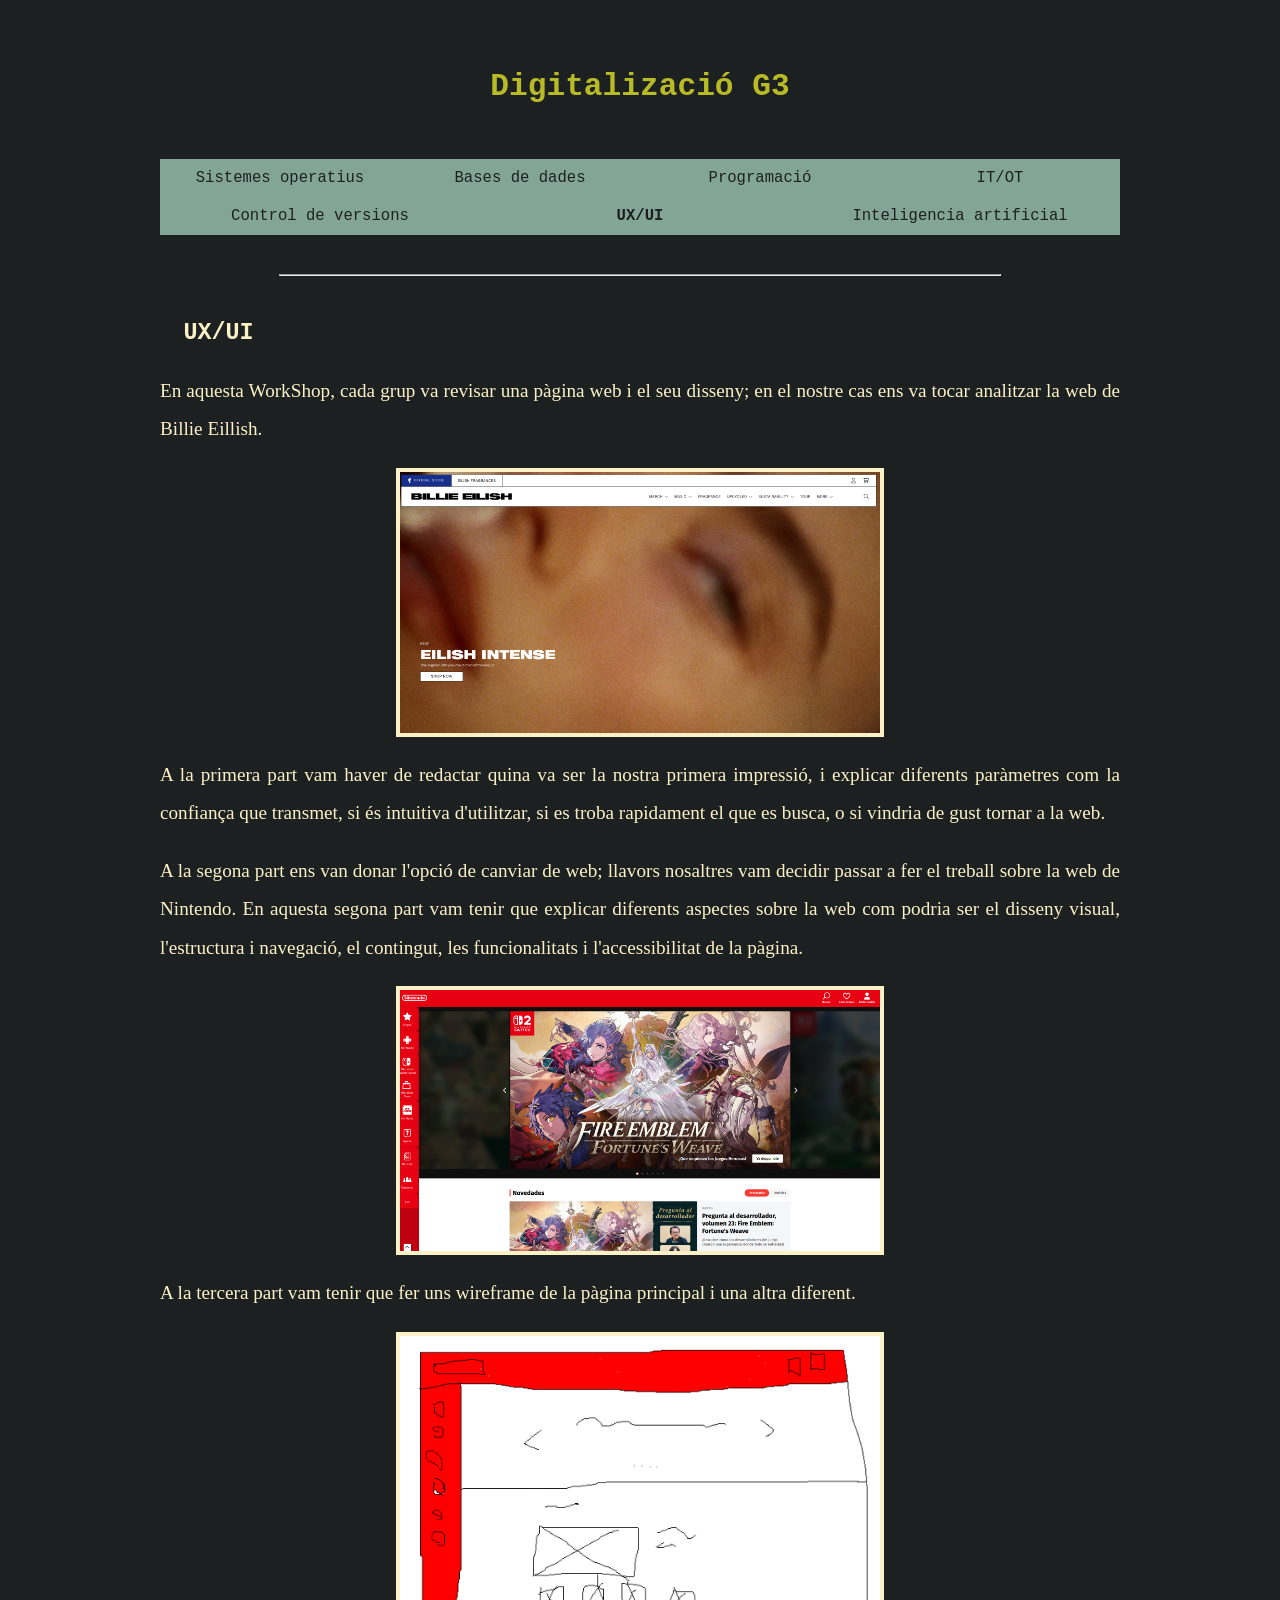
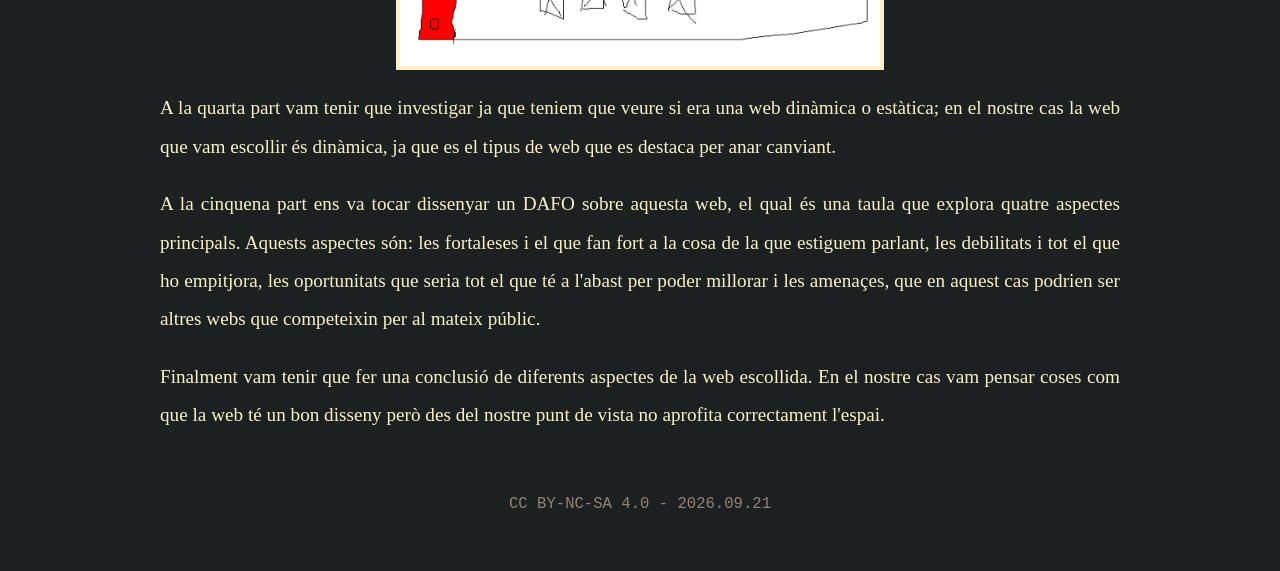
<file: ui.html>
<!DOCTYPE html>
<html lang="es">
    <head>
        <meta charset="UTF-8" />
	<title>UX/UI</title>
        <link rel="stylesheet" href="/styles.css">
        <link rel="icon" type="image/x-icon" href="/media/pfp.jpg">
        <meta name="viewport" content="width=device-width,initial-scale=1" />
    </head>
    <script src="https://louisabraham.github.io/nekojs/neko.js" data-autostart></script>
    <body>
        <h1><a href="/">Digitalizació G3</a></h1>
        <header>
            <a href="os">Sistemes operatius</a>
	    <a href="db">Bases de dades</a>
	    <a href="kt">Programació</a>
            <a href="it">IT/OT</a>
        </header>
        <header>
            <a href="git">Control de versions</a>
	    <a href="ui"><b>UX/UI</b></a>
            <a href="ai">Inteligencia artificial</a>
        </header>
        <hr>

	<h2>UX/UI</h2>
	<p>En aquesta WorkShop, cada grup va revisar una pàgina web i el seu disseny; en el nostre cas ens va tocar analitzar la web de Billie Eillish.</p>
	<img src="/media/eilish.png">
	<p>A la primera part vam haver de redactar quina va ser la nostra primera impressió, i explicar diferents paràmetres com la confiança que transmet, si és intuitiva d'utilitzar, si es troba rapidament el que es busca, o si vindria de gust tornar a la web.</p>
	<p>A la segona part ens van donar l'opció de canviar de web; llavors nosaltres vam decidir passar a fer el treball sobre la web de Nintendo. En aquesta segona part vam tenir que explicar diferents aspectes sobre la web com podria ser el disseny visual, l'estructura i navegació, el contingut, les funcionalitats i l'accessibilitat de la pàgina.</p>
	<img src="/media/nintendo.png">
	<p>A la tercera part vam tenir que fer uns wireframe de la pàgina principal i una altra diferent.</p>
	<img src="/media/wireframe.png">
	<p>A la quarta part vam tenir que investigar ja que teniem que veure si era una web dinàmica o estàtica; en el nostre cas la web que vam escollir és dinàmica, ja que es el tipus de web que es destaca per anar canviant.</p>
	<p>A la cinquena part ens va tocar dissenyar un DAFO sobre aquesta web, el qual és una taula que explora quatre aspectes principals. Aquests aspectes són: les fortaleses i el que fan fort a la cosa de la que estiguem parlant, les debilitats i tot el que ho empitjora, les oportunitats que seria tot el que té a l'abast per poder millorar i les amenaçes, que en aquest cas podrien ser altres webs que competeixin per al mateix públic.</p>
	<p>Finalment vam tenir que fer una conclusió de diferents aspectes de la web escollida. En el nostre cas vam pensar coses com que la web té un bon disseny però des del nostre punt de vista no aprofita correctament l'espai.</p>

        <footer>
            CC BY-NC-SA 4.0 - 2026.09.21
        </footer>
    </body>
</html>
</file>
<file: styles.css>
:root {
    --text: #fbf1c7;
    --bg: #1d2021;
    --contrast: #928375;
    --link: #83a598;
}

body {
    font-family: serif;
    font-size: 120%;
    color: var(--text);
    max-width: 60rem;
    margin: 0 auto;
    padding: 1rem;
    text-align: justify;
    hyphens: auto;
    line-height: 200%;
    background-color: var(--bg);
}

h1, h2, h3, h4, h5, h6 {
    font-family: monospace;
}

h1 {
    color: #b8bb26;
    text-align: center;
    padding: 1em;

    & > a { 
	    color: #b8bb26 !important;
	    background-color: var(--bg) !important;
	    text-decoration: none !important;
    }
}

h2, h3 {
    margin-left: 1em;
}

a {
    color: var(--link);
    text-decoration: underline;

    &:hover {
        color: var(--bg);
        background-color: var(--link);
    }
}

img {
    border: 4px solid var(--text);
    display: block;
    margin-left: auto;
    margin-right: auto;
    width: 50%;
}

hr {
    color: var(--contrast);
    max-width: 75%;
    margin: 2em auto;
}

header {
    font-family: monospace;
    display: flex;
    flex-wrap: nowrap;

    & > a {
        flex: 1;
        text-align: center;
    }

    a {
        color: var(--bg);
        background-color: var(--link);
        text-decoration: none !important;

        &:hover {
            background-color: #458588;
        }
    }
}

footer {
    color: var(--contrast);
    font-family: monospace;
    text-align: center;
    padding: 2em;
}

#profiles {
    display: flex;
    flex-wrap: nowrap;

    .profile {
        flex: 1;
        text-align: center;
        font-size: 90%;
        color: var(--bg);
        background: #b8bb26;
        margin: .5em;
        padding: 1em;
        
        h2 {
            margin-left: 0 !important;
        }
    }
}

.flex {
	display: flex;
	flex-wrap: nowrap;

	img {
		flex: 1;	
		margin-left: 1em;
		margin-right: 1em;
	}
}
</file>
